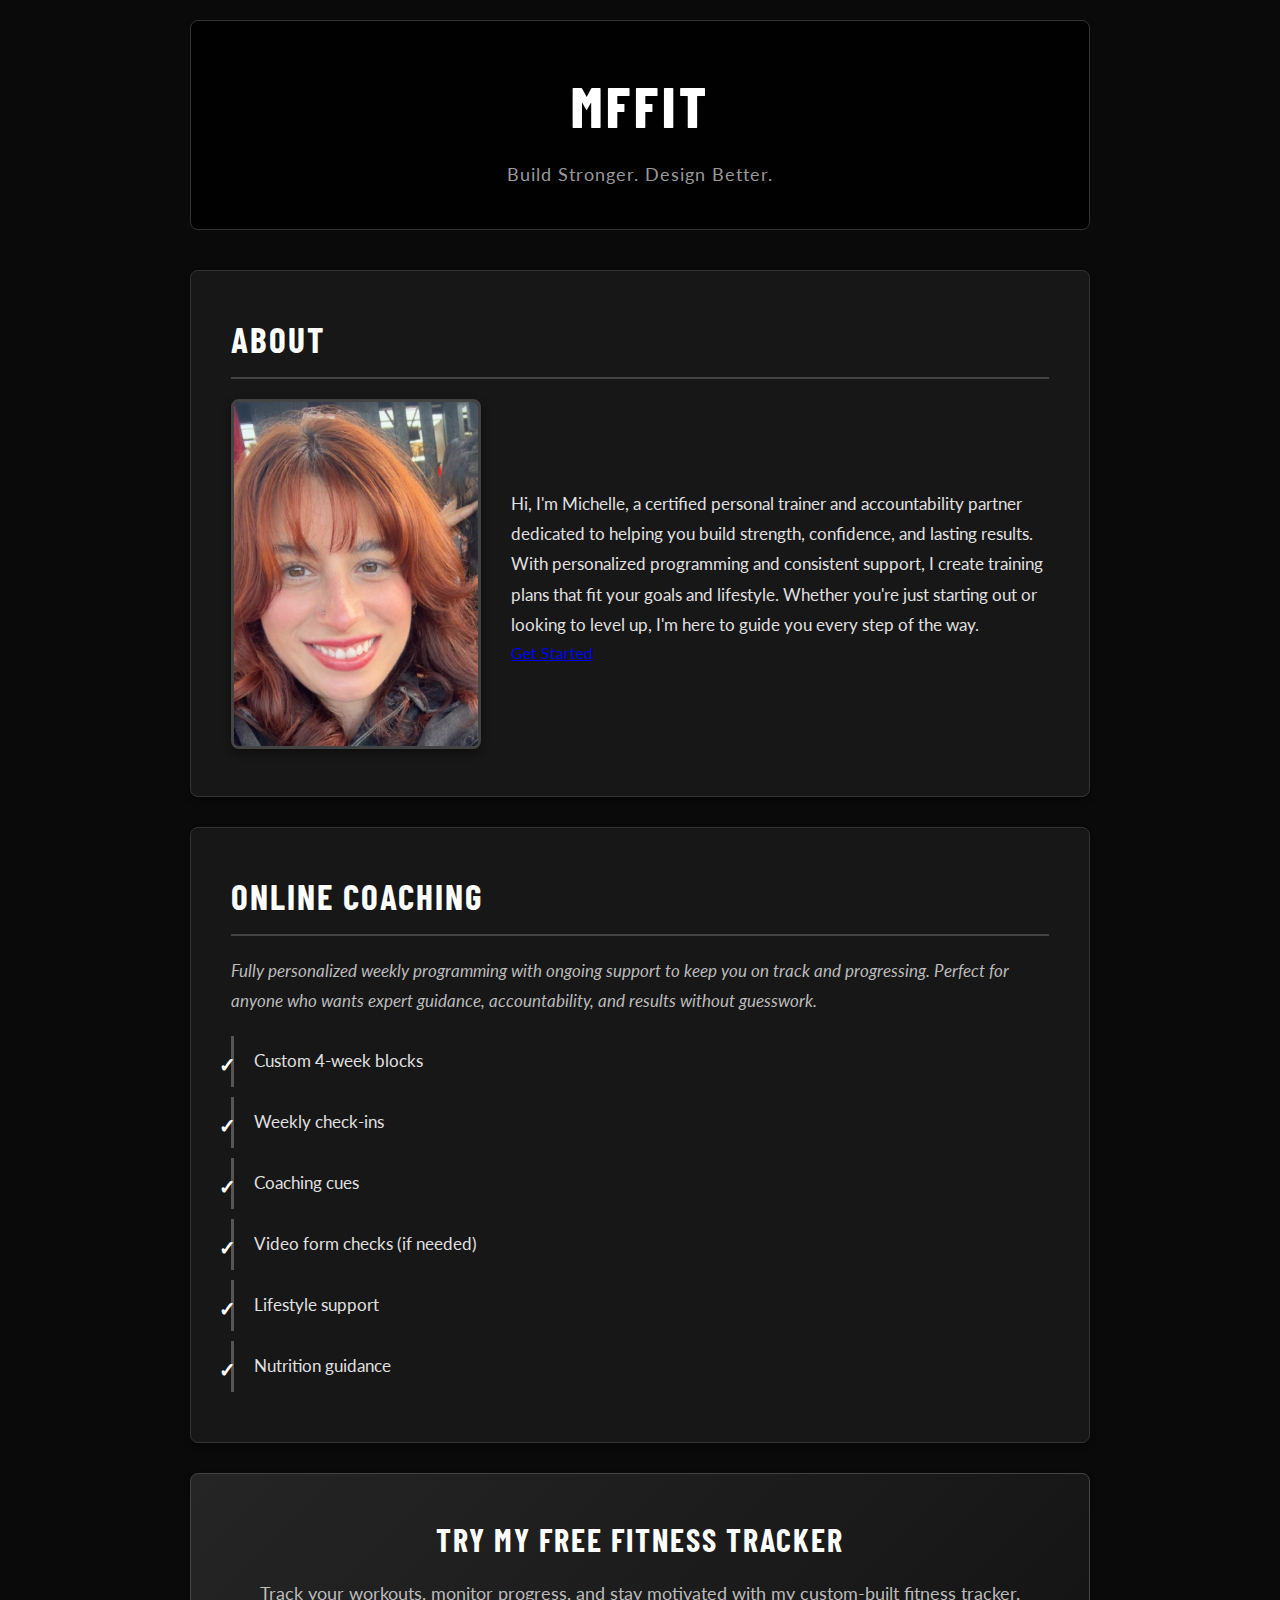
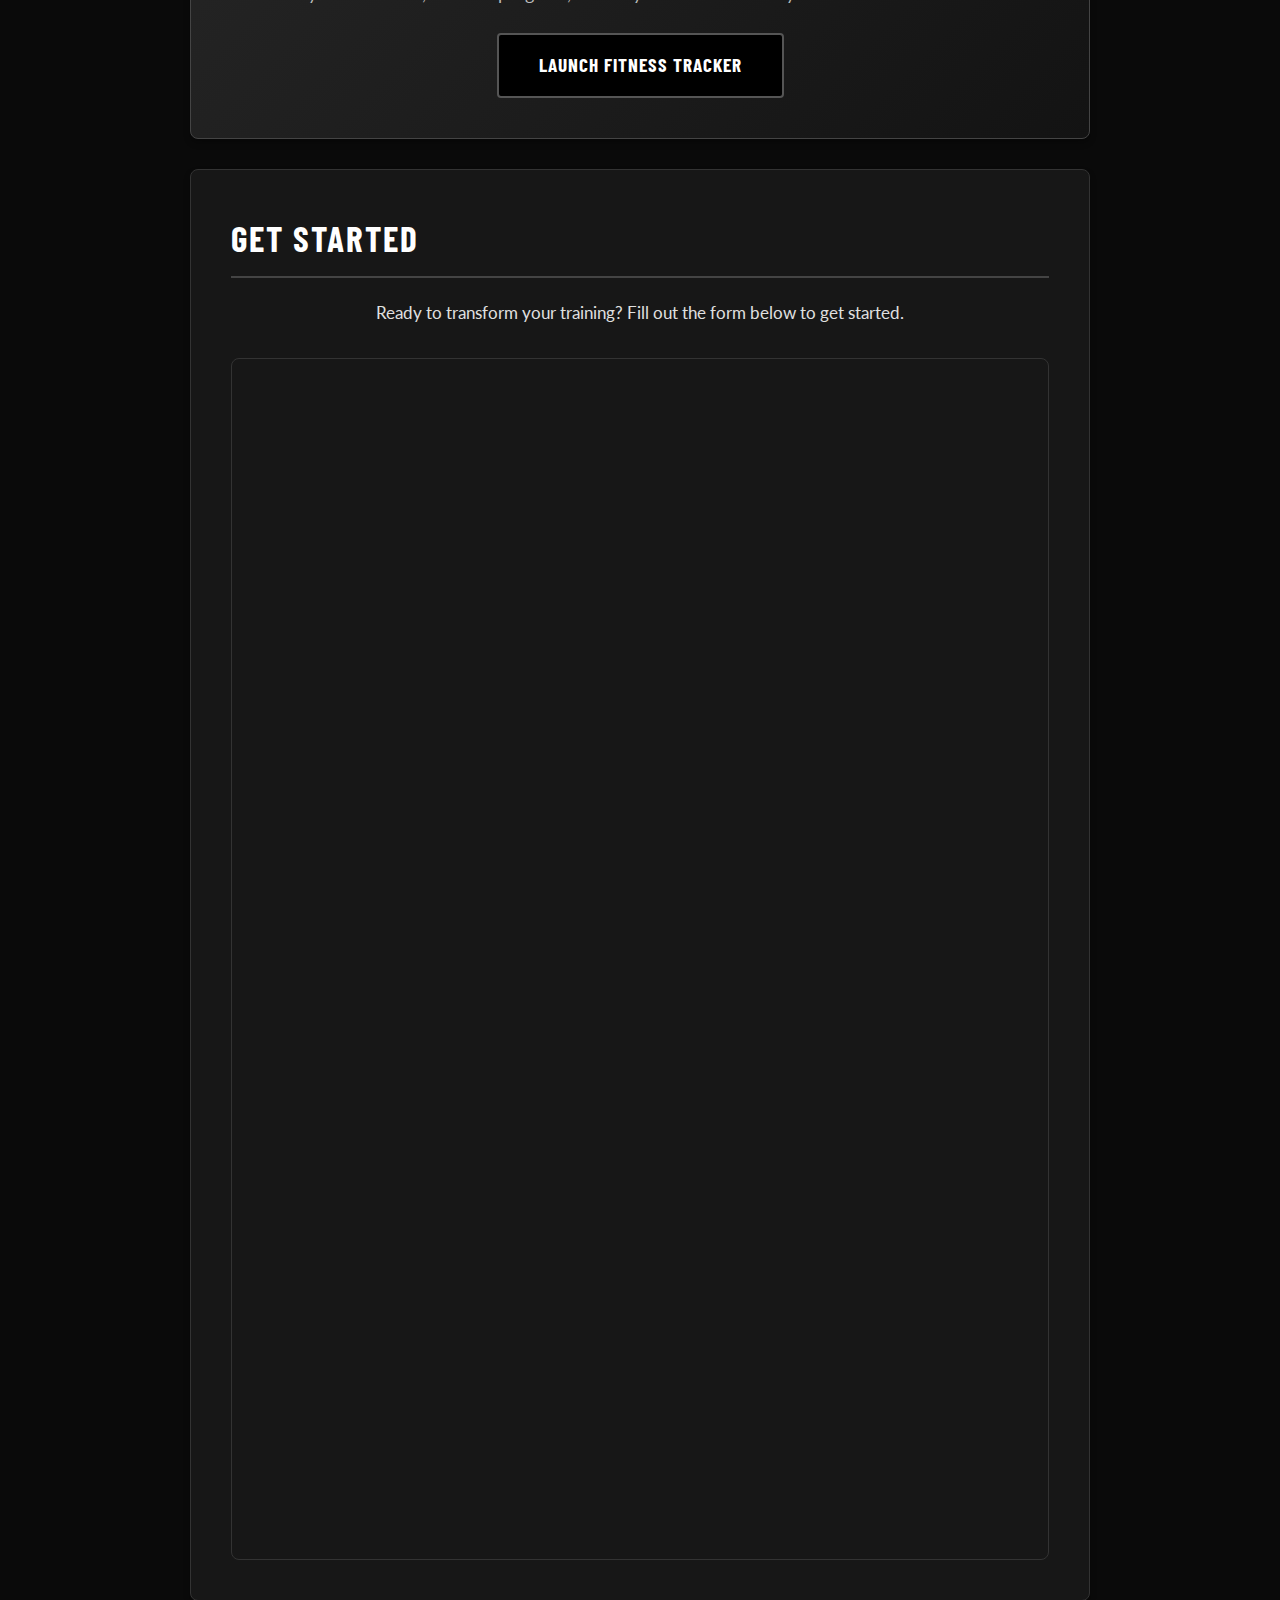
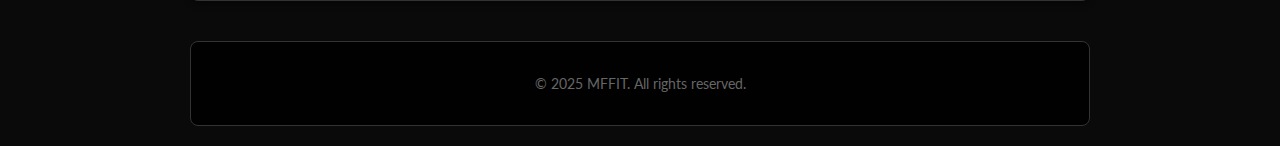
<file: index.html>
<!DOCTYPE html>
<html lang="en">
<head>
    <meta charset="UTF-8">
    <meta name="viewport" content="width=device-width, initial-scale=1.0">
    <title>MFFIT | Build Stronger. Design Better.</title>
    <link rel="preconnect" href="https://fonts.googleapis.com">
    <link rel="preconnect" href="https://fonts.gstatic.com" crossorigin>
    <link href="https://fonts.googleapis.com/css2?family=Barlow+Condensed:wght@600;700;800&family=Lato:wght@300;400;700&display=swap" rel="stylesheet">
    <link rel="stylesheet" href="styles.css">
</head>
<body>
    <header>
        <h1>MFFIT</h1>
        <p class="tagline">Build Stronger. Design Better.</p>
    </header>

    <!-- About Section -->
    <section class="content-box about-section">
        <h2>About</h2>
        <div class="about-content">
            <div class="about-image">
                <img src="images/michelle2.jpg" alt="Michelle - Personal Trainer">
            </div>
            <div class="about-text">
                <p>Hi, I'm Michelle, a certified personal trainer and accountability partner dedicated to helping you build strength, confidence, and lasting results. With personalized programming and consistent support, I create training plans that fit your goals and lifestyle. Whether you're just starting out or looking to level up, I'm here to guide you every step of the way.</p>
                <a href="#contact" class="get-started-btn">Get Started</a>
            </div>
        </div>
    </section>

    <!-- Services Section -->
    <section class="content-box">
        <h2>Online Coaching</h2>
        <p class="service-description">Fully personalized weekly programming with ongoing support to keep you on track and progressing. Perfect for anyone who wants expert guidance, accountability, and results without guesswork.</p>
        <ul class="service-features">
            <li>Custom 4-week blocks</li>
            <li>Weekly check-ins</li>
            <li>Coaching cues</li>
            <li>Video form checks (if needed)</li>
            <li>Lifestyle support</li>
            <li>Nutrition guidance</li>
        </ul>
    </section>

    <!-- Free Tracker CTA -->
    <section class="cta-box">
        <h3>Try My Free Fitness Tracker</h3>
        <p>Track your workouts, monitor progress, and stay motivated with my custom-built fitness tracker.</p>
        <a href="tracker.html" class="cta-button">Launch Fitness Tracker</a>
    </section>

    <!-- Contact Section -->
    <section id="contact" class="content-box contact-section">
        <h2>Get Started</h2>
        <p class="contact-intro">Ready to transform your training? Fill out the form below to get started.</p>
        
        <div class="form-container">
            <iframe src="https://docs.google.com/forms/d/e/1FAIpQLSd8ltCG1GibCsiKmoTKHXvoE-t8hMAkuF0NkBZYSc9mw2Vnjg/viewform?embedded=true" width="100%" height="1200" frameborder="0" marginheight="0" marginwidth="0">Loading…</iframe>
        </div>
    </section>

    <footer>
        <p>&copy; 2025 MFFIT. All rights reserved.</p>
    </footer>
</body>
</html>
</file>
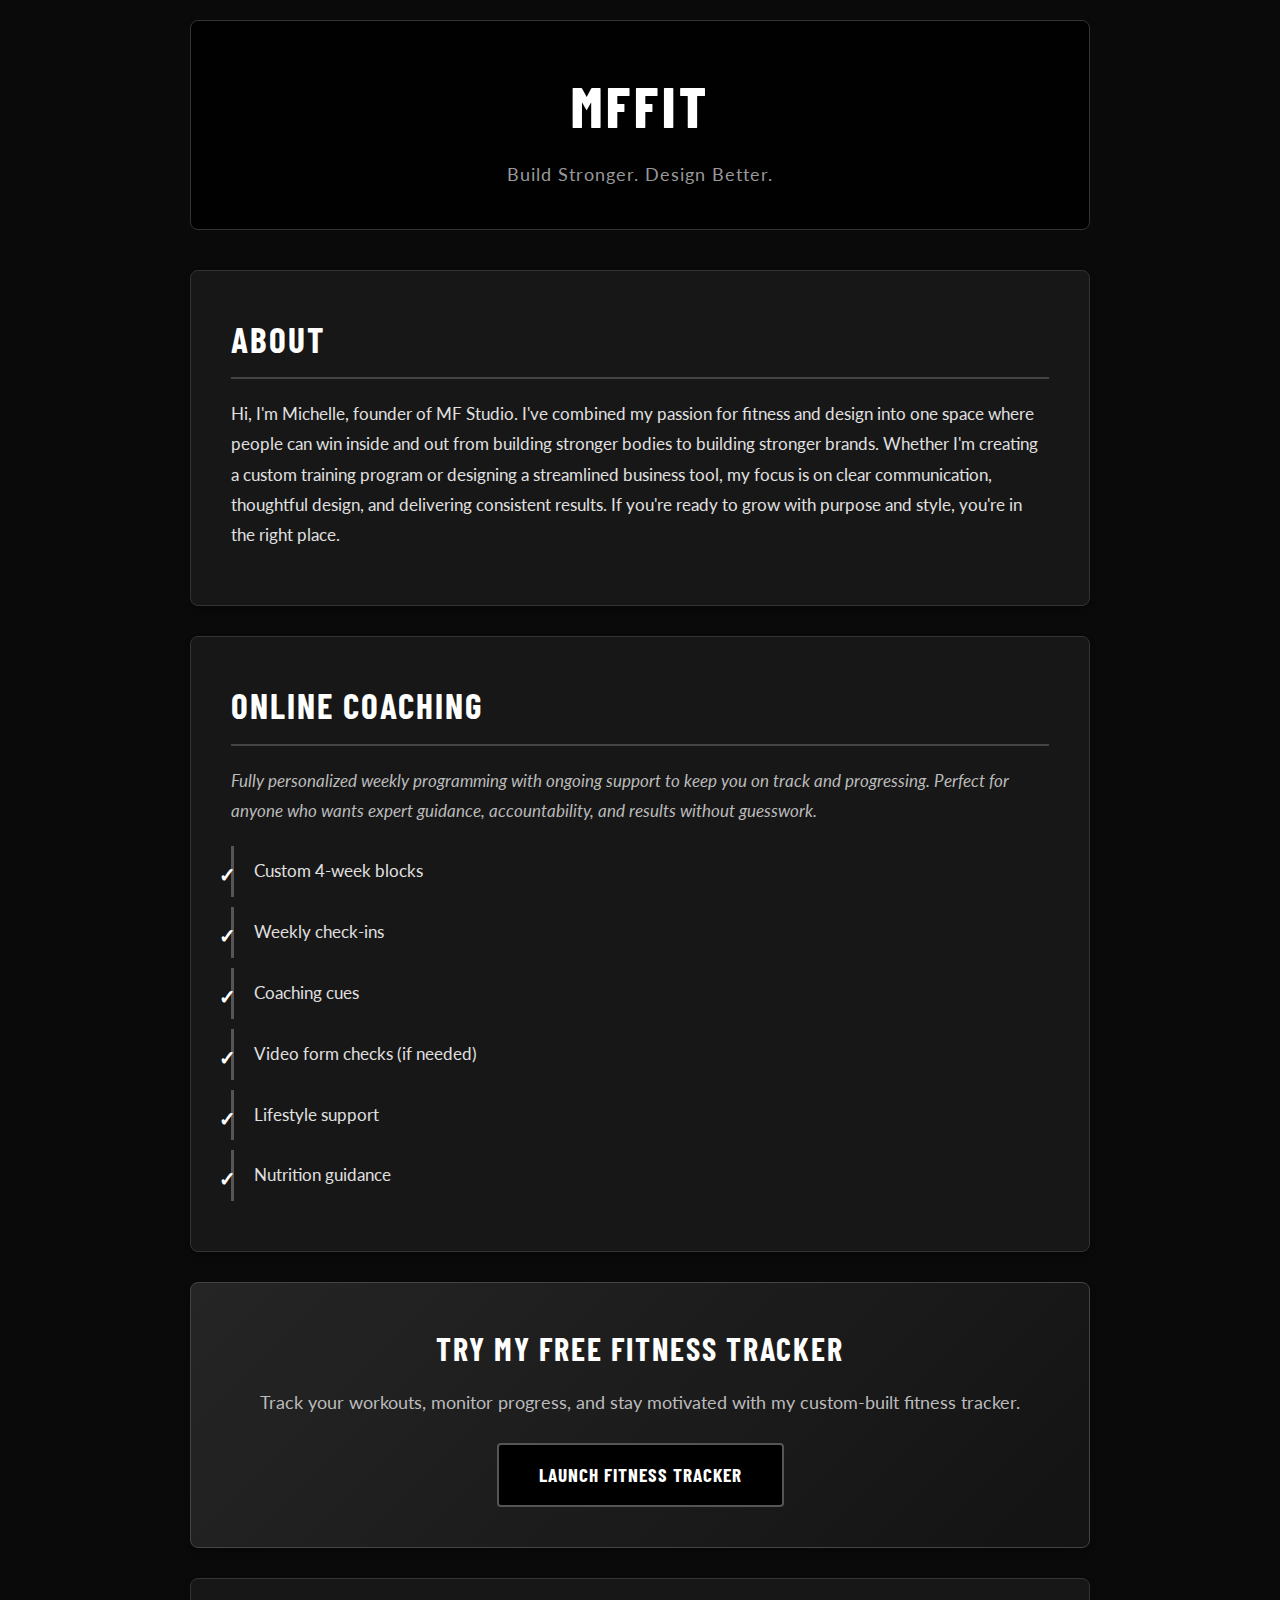
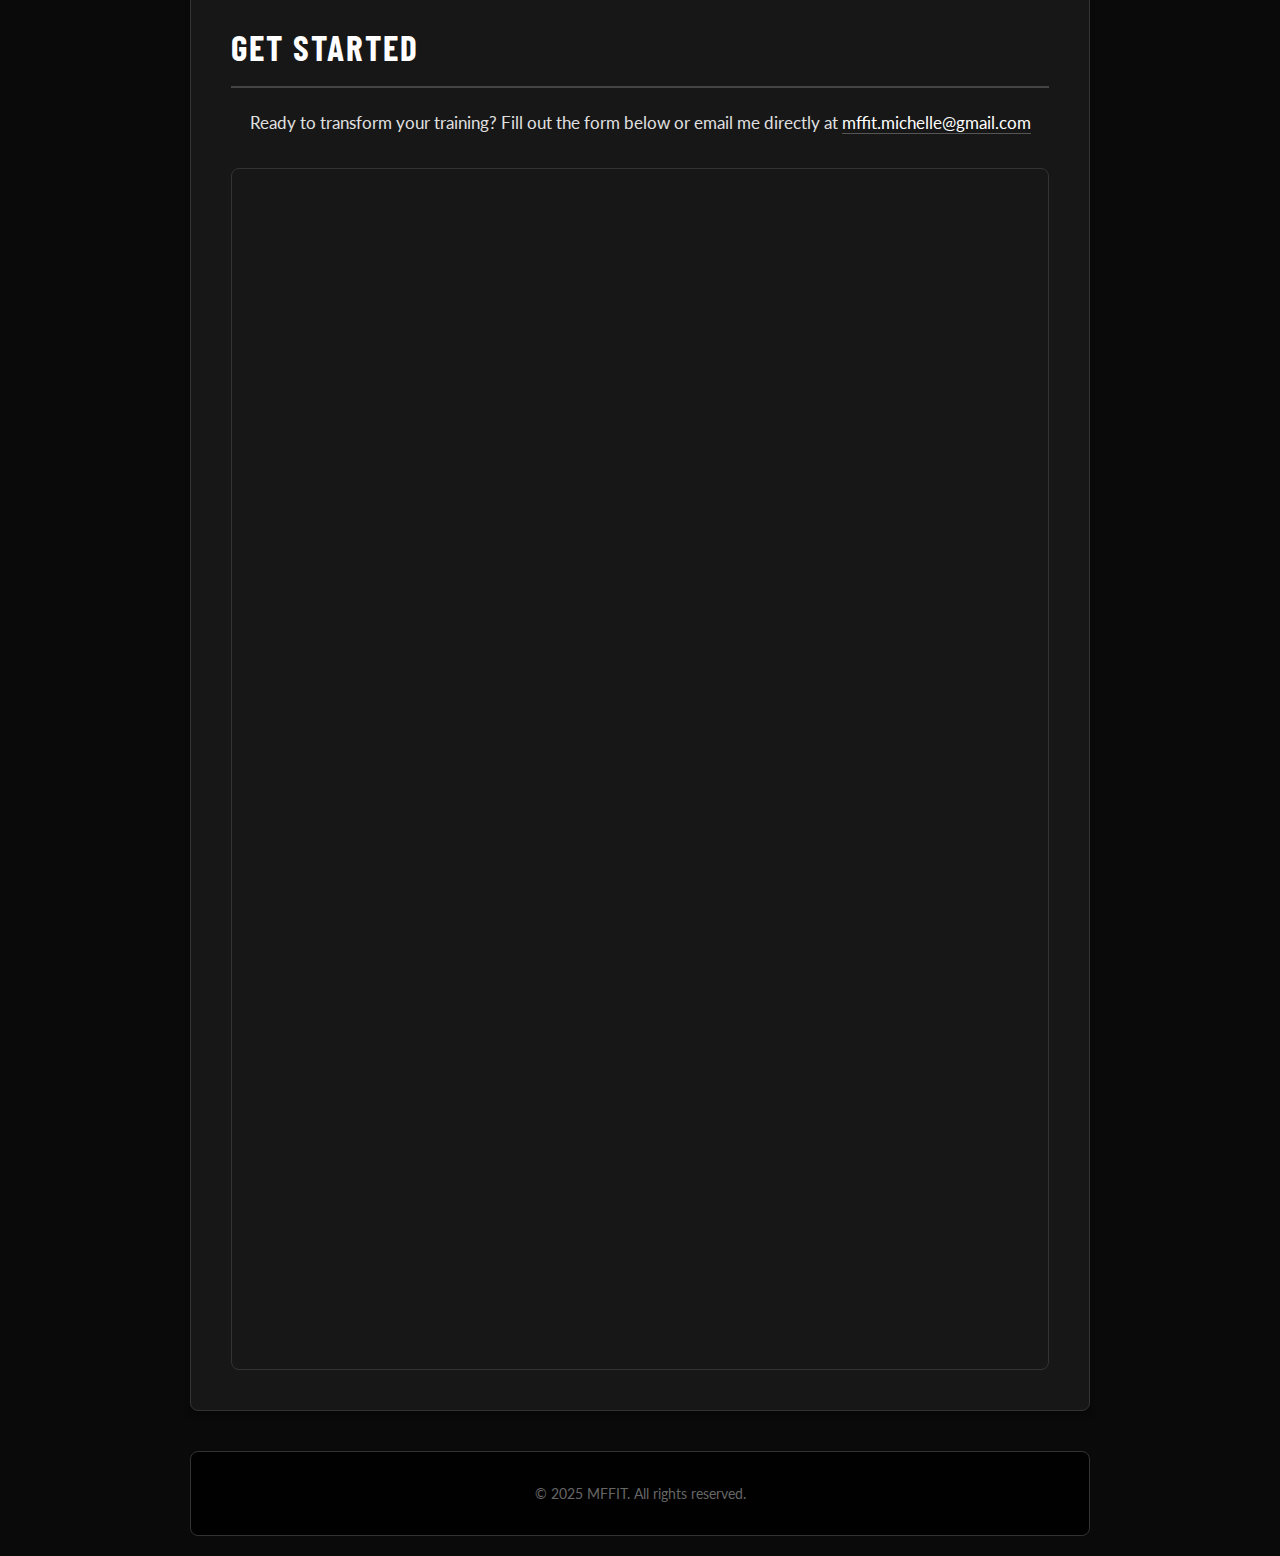
<file: index.html.html>
<!DOCTYPE html>
<html lang="en">
<head>
    <meta charset="UTF-8">
    <meta name="viewport" content="width=device-width, initial-scale=1.0">
    <title>MFFIT | Build Stronger. Design Better.</title>
    <link rel="preconnect" href="https://fonts.googleapis.com">
    <link rel="preconnect" href="https://fonts.gstatic.com" crossorigin>
    <link href="https://fonts.googleapis.com/css2?family=Barlow+Condensed:wght@600;700;800&family=Lato:wght@300;400;700&display=swap" rel="stylesheet">
    <link rel="stylesheet" href="styles.css">
</head>
<body>
    <header>
        <h1>MFFIT</h1>
        <p class="tagline">Build Stronger. Design Better.</p>
    </header>

    <!-- About Section -->
    <section class="content-box">
        <h2>About</h2>
        <p>Hi, I'm Michelle, founder of MF Studio. I've combined my passion for fitness and design into one space where people can win inside and out from building stronger bodies to building stronger brands. Whether I'm creating a custom training program or designing a streamlined business tool, my focus is on clear communication, thoughtful design, and delivering consistent results. If you're ready to grow with purpose and style, you're in the right place.</p>
    </section>

    <!-- Services Section -->
    <section class="content-box">
        <h2>Online Coaching</h2>
        <p class="service-description">Fully personalized weekly programming with ongoing support to keep you on track and progressing. Perfect for anyone who wants expert guidance, accountability, and results without guesswork.</p>
        <ul class="service-features">
            <li>Custom 4-week blocks</li>
            <li>Weekly check-ins</li>
            <li>Coaching cues</li>
            <li>Video form checks (if needed)</li>
            <li>Lifestyle support</li>
            <li>Nutrition guidance</li>
        </ul>
    </section>

    <!-- Free Tracker CTA -->
    <section class="cta-box">
        <h3>Try My Free Fitness Tracker</h3>
        <p>Track your workouts, monitor progress, and stay motivated with my custom-built fitness tracker.</p>
        <a href="tracker.html" class="cta-button">Launch Fitness Tracker</a>
    </section>

    <!-- Contact Section -->
    <section class="content-box contact-section">
        <h2>Get Started</h2>
        <p class="contact-intro">Ready to transform your training? Fill out the form below or email me directly at <a href="mailto:mffit.michelle@gmail.com">mffit.michelle@gmail.com</a></p>
        
        <div class="form-container">
            <iframe src="https://docs.google.com/forms/d/e/1FAIpQLSd8ltCG1GibCsiKmoTKHXvoE-t8hMAkuF0NkBZYSc9mw2Vnjg/viewform?embedded=true" width="100%" height="1200" frameborder="0" marginheight="0" marginwidth="0">Loading…</iframe>
        </div>
    </section>

    <footer>
        <p>&copy; 2025 MFFIT. All rights reserved.</p>
    </footer>
</body>
</html>
</file>
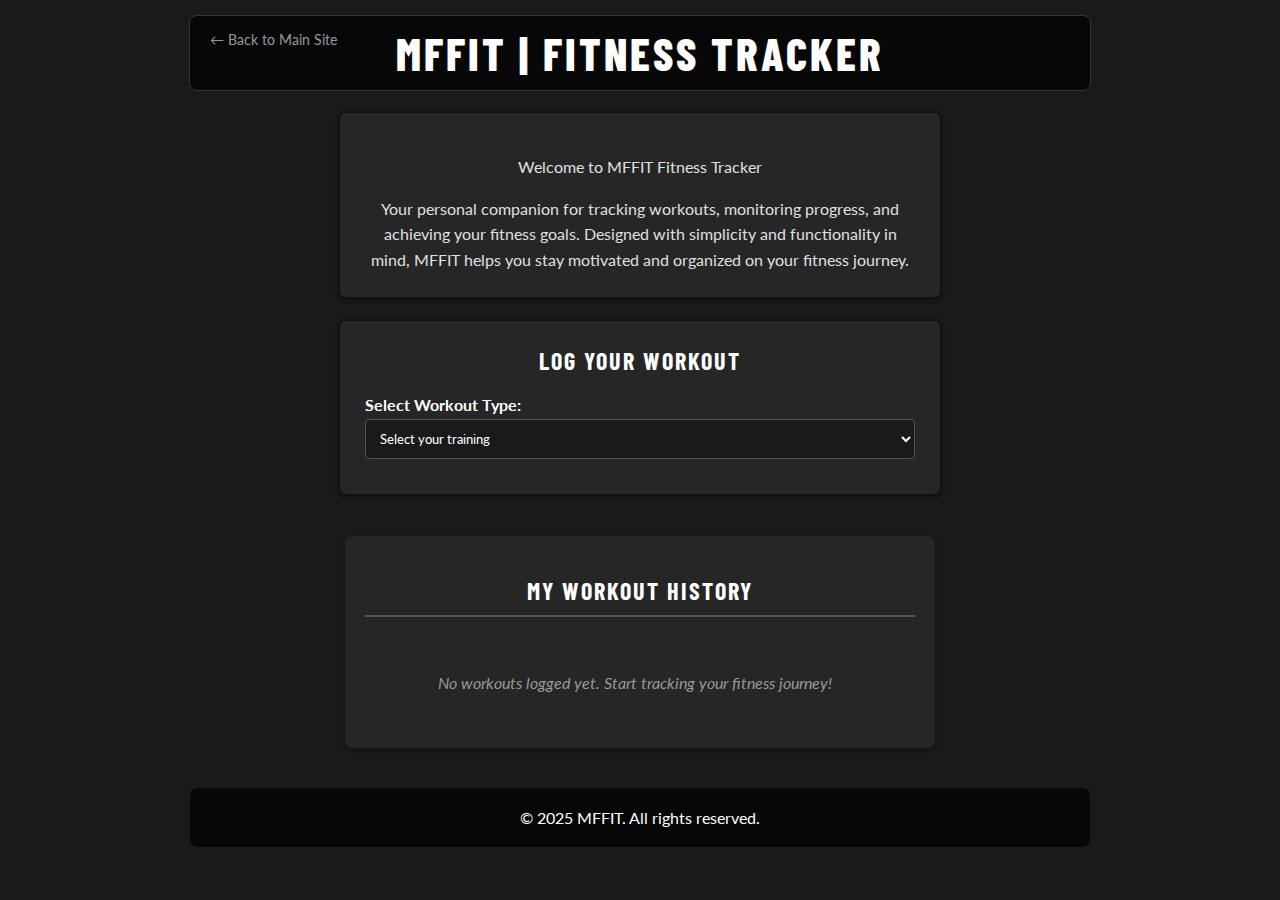
<file: tracker.html>
<!DOCTYPE html>
<html lang="en">
<head>
    <meta charset="UTF-8">
    <meta name="viewport" content="width=device-width, initial-scale=1.0">
    <title>MFFIT | Fitness Tracker</title>
    <link rel="preconnect" href="https://fonts.googleapis.com">
    <link rel="preconnect" href="https://fonts.gstatic.com" crossorigin>
    <link href="https://fonts.googleapis.com/css2?family=Barlow+Condensed:wght@600;700;800&family=Lato:wght@300;400;700&display=swap" rel="stylesheet">
    <link rel="stylesheet" href="tracker-styles.css">
</head>
<body>
    <header>
        <h1>MFFIT | Fitness Tracker</h1>
        <a href="index.html" class="back-link">← Back to Main Site</a>
    </header>  

    <div class="welcome-box">
        <p>Welcome to MFFIT Fitness Tracker</p>
        <p>Your personal companion for tracking workouts, monitoring progress, and achieving your fitness goals. Designed with simplicity and functionality in mind, MFFIT helps you stay motivated and organized on your fitness journey.</p>
    </div>

    <div class="form-box">
        <h2>Log Your Workout</h2>
        <form id="workout-form">
            <label for="workout-type">Select Workout Type:</label>
            <select id="workout-type" required>
                <option value="">Select your training</option>
                <option value="weights">Weights/Strength Training</option>
                <option value="running">Running</option>
                <option value="hiit">HIIT</option>
                <option value="cardio">Cardio</option>
                <option value="yoga">Yoga</option>
                <option value="other">Other</option>
            </select>

            <div id="dynamic-fields">
                <div id="date-field" style="display: none;">
                    <label for="date">Date:</label>
                    <input type="date" id="date" required>
                </div>

                <div id="weights-fields" class="workout-fields" style="display: none;">
                    <label for="weights-exercise">Exercise:</label>
                    <input type="text" id="weights-exercise" placeholder="e.g., Bench Press, Squats">

                    <label for="weight">Weight (lbs):</label>
                    <input type="number" id="weight" placeholder="135">

                    <label for="reps">Reps:</label>
                    <input type="number" id="reps" placeholder="10">

                    <label for="sets">Sets:</label>
                    <input type="number" id="sets" placeholder="3">
                </div>

                <div id="running-fields" class="workout-fields" style="display: none;">
                    <label for="running-activity">Activity:</label>
                    <input type="text" id="running-activity" placeholder="e.g., Morning 5K">

                    <label for="distance">Distance (miles):</label>
                    <input type="number" step="0.1" id="distance" placeholder="3.1">

                    <label for="run-time">Time:</label>
                    <input type="text" id="run-time" placeholder="28:45">
                </div>

                <div id="hiit-fields" class="workout-fields" style="display: none;">
                    <label for="hiit-workout">Workout Name:</label>
                    <input type="text" id="hiit-workout" placeholder="e.g., Tabata Burpees">

                    <label for="duration">Duration (minutes):</label>
                    <input type="number" id="duration" placeholder="20">
                </div>

                <div id="cardio-fields" class="workout-fields" style="display: none;">
                    <label for="cardio-activity">Activity:</label>
                    <input type="text" id="cardio-activity" placeholder="e.g., Elliptical, Cycling">

                    <label for="cardio-duration">Duration (minutes):</label>
                    <input type="number" id="cardio-duration" placeholder="30">

                    <label for="calories">Calories Burned (optional):</label>
                    <input type="number" id="calories" placeholder="250">
                </div>

                <div id="yoga-fields" class="workout-fields" style="display: none;">
                    <label for="yoga-type">Class Type:</label>
                    <input type="text" id="yoga-type" placeholder="e.g., Vinyasa, Hatha">

                    <label for="yoga-duration">Duration (minutes):</label>
                    <input type="number" id="yoga-duration" placeholder="60">

                    <label for="difficulty">Difficulty:</label>
                    <select id="difficulty">
                        <option value="beginner">Beginner</option>
                        <option value="intermediate">Intermediate</option>
                        <option value="advanced">Advanced</option>
                    </select>
                </div>

                <div id="other-fields" class="workout-fields" style="display: none;">
                    <label for="other-activity">Activity:</label>
                    <input type="text" id="other-activity" placeholder="Describe your workout">

                    <label for="other-details">Details:</label>
                    <input type="text" id="other-details" placeholder="Duration, intensity, etc.">
                </div>

                <div id="common-fields" style="display: none;">
                    <label for="notes">Notes (optional):</label>
                    <textarea id="notes" placeholder="How did it feel?"></textarea>

                    <button type="submit">Save Workout</button>
                </div>
            </div>
        </form>
    </div>

    <main>  
        <div class="Fitness-Tracker">
            <section class="history-section">
                <h2>My Workout History</h2>
                <div id="workout-history">
                    <p class="no-workouts">No workouts logged yet. Start tracking your fitness journey!</p>
                </div>
            </section>
        </div>
    </main>

    <footer>
        <p>&copy; 2025 MFFIT. All rights reserved.</p>
    </footer>

    <script src="tracker.js"></script>
</body>
</html>
</file>
<file: styles.css>
* {
    margin: 0;
    padding: 0;
    box-sizing: border-box;
}

body {
    font-family: 'Lato', sans-serif;
    background-color: #0a0a0a;
    color: #e0e0e0;
    line-height: 1.6;
    padding: 20px;
}

header {
    background-color: rgba(0, 0, 0, 0.9);
    color: white;
    padding: 40px 20px;
    text-align: center;
    border: 1px solid #333;
    max-width: 900px;
    margin: 0 auto 40px;
    border-radius: 8px;
}

header h1 {
    font-family: 'Barlow Condensed', sans-serif;
    color: #ffffff;
    font-weight: 800;
    margin: 0;
    font-size: 3.5em;
    letter-spacing: 4px;
    text-transform: uppercase;
}

.tagline {
    font-size: 1.1em;
    margin-top: 10px;
    color: #999;
    letter-spacing: 1px;
}

.content-box {
    max-width: 900px;
    margin: 0 auto 30px;
    padding: 40px;
    background-color: rgba(26, 26, 26, 0.8);
    border: 1px solid #333;
    border-radius: 8px;
    box-shadow: 0 4px 6px rgba(0, 0, 0, 0.3);
}

.content-box h2 {
    font-family: 'Barlow Condensed', sans-serif;
    color: #ffffff;
    font-weight: 700;
    font-size: 2.2em;
    letter-spacing: 2px;
    text-transform: uppercase;
    margin-bottom: 20px;
    border-bottom: 2px solid #444;
    padding-bottom: 10px;
}

.content-box p {
    font-size: 1.05em;
    line-height: 1.8;
    margin-bottom: 15px;
}

/* About Section with Image */
.about-section .about-content {
    display: flex;
    gap: 30px;
    align-items: center;
    margin-top: 20px;
}

.about-image {
    flex-shrink: 0;
}

.about-image img {
    width: 250px;
    height: 350px;
    object-fit: cover;
    object-position: top;
    border-radius: 8px;
    border: 3px solid #444;
    box-shadow: 0 4px 8px rgba(0, 0, 0, 0.4);
}

.about-text {
    flex: 1;
}

.about-text p {
    margin-bottom: 0;
}

/* Services Section */
.service-description {
    font-style: italic;
    color: #bbb;
    margin-bottom: 25px;
}

.service-features {
    list-style: none;
    padding: 0;
    margin-top: 20px;
}

.service-features li {
    padding: 12px 0 12px 30px;
    position: relative;
    font-size: 1.05em;
    color: #e0e0e0;
    border-left: 3px solid #555;
    margin-bottom: 10px;
    padding-left: 20px;
}

.service-features li:before {
    content: "✓";
    position: absolute;
    left: -15px;
    color: #fff;
    font-weight: bold;
    font-size: 1.2em;
}

/* CTA Box */
.cta-box {
    max-width: 900px;
    margin: 0 auto 30px;
    padding: 40px;
    background: linear-gradient(135deg, rgba(40, 40, 40, 0.9), rgba(20, 20, 20, 0.9));
    border: 1px solid #444;
    border-radius: 8px;
    text-align: center;
    box-shadow: 0 4px 6px rgba(0, 0, 0, 0.3);
}

.cta-box h3 {
    font-family: 'Barlow Condensed', sans-serif;
    font-size: 2em;
    color: #ffffff;
    margin-bottom: 15px;
    letter-spacing: 2px;
    text-transform: uppercase;
}

.cta-box p {
    font-size: 1.1em;
    color: #bbb;
    margin-bottom: 25px;
}

.cta-button {
    display: inline-block;
    padding: 15px 40px;
    background-color: #000;
    color: white;
    text-decoration: none;
    font-family: 'Barlow Condensed', sans-serif;
    font-size: 1.2em;
    font-weight: 700;
    letter-spacing: 1px;
    text-transform: uppercase;
    border: 2px solid #555;
    border-radius: 4px;
    transition: all 0.3s ease;
}

.cta-button:hover {
    background-color: #1a1a1a;
    border-color: #777;
    transform: translateY(-2px);
    box-shadow: 0 4px 8px rgba(0, 0, 0, 0.4);
}

/* Contact Section */
.contact-section {
    margin-bottom: 40px;
}

.contact-intro {
    text-align: center;
    font-size: 1.1em;
    margin-bottom: 30px;
}

.contact-intro a {
    color: #fff;
    text-decoration: none;
    border-bottom: 1px solid #555;
    transition: border-color 0.3s ease;
}

.contact-intro a:hover {
    border-bottom-color: #fff;
}

.form-container {
    margin-top: 30px;
    border-radius: 8px;
    overflow: hidden;
    border: 1px solid #333;
}

.form-container iframe {
    display: block;
    width: 100%;
    min-height: 1200px;
    border: none;
}

footer {
    background-color: rgba(0, 0, 0, 0.9);
    color: #666;
    padding: 30px 20px;
    text-align: center;
    margin: 40px auto 0;
    max-width: 900px;
    border-radius: 8px;
    border: 1px solid #333;
}

footer p {
    margin: 0;
    font-size: 0.9em;
}

/* Responsive Design */
@media (max-width: 768px) {
    body {
        padding: 10px;
    }

    header h1 {
        font-size: 2.5em;
        letter-spacing: 2px;
    }

    .tagline {
        font-size: 1em;
    }

    .content-box {
        padding: 25px;
    }

    .content-box h2 {
        font-size: 1.8em;
    }

    /* Stack image and text on mobile */
    .about-section .about-content {
        flex-direction: column;
        text-align: center;
    }

    .about-image img {
        width: 200px;
        height: 280px;
    }

    .cta-box {
        padding: 30px 20px;
    }

    .cta-box h3 {
        font-size: 1.6em;
    }

    .service-features li {
        font-size: 1em;
    }
}

@media (max-width: 480px) {
    header h1 {
        font-size: 2em;
    }

    .content-box h2 {
        font-size: 1.5em;
    }

    .about-image img {
        width: 180px;
        height: 220px;
    }

    .cta-button {
        padding: 12px 30px;
        font-size: 1em;
    }
}
</file>
<file: tracker-styles.css>
body {
    font-family: 'Lato', sans-serif;
    background-color: #f4f4f4;
    margin: 10px;
    padding: 5px;
    background: #1a1a1a;
    background-size: cover;
}

header {
    background-color: rgba(0, 0, 0, 0.7);
    color: white;
    padding: 10px 0;
    text-align: center;
    border: 1px solid #333;
    max-width: 900px;
    margin: 0 auto;
    border-radius: 8px;
    position: relative;
}

header h1 {
    font-family: 'Barlow Condensed', sans-serif;
    color: #ffffff;
    font-weight: 800;
    margin: 0;
    font-size: 2.8em;
    letter-spacing: 3px;
    text-transform: uppercase;
}

.back-link {
    position: absolute;
    top: 15px;
    left: 20px;
    color: #999;
    text-decoration: none;
    font-size: 0.9em;
    transition: color 0.3s ease;
}

.back-link:hover {
    color: #fff;
}

.welcome-box {
    max-width: 550px;
    margin: 20px auto;
    padding: 25px;
    background-color: rgba(44, 44, 44, 0.7);
    border: 2px solid rgba(0, 0, 0, 0.5);
    border-radius: 8px;
    box-shadow: 0 2px 5px rgba(0,0,0,0.3);
    text-align: center;
}

.welcome-box h2 {
    margin-top: 0;
    color: white;
}

.welcome-box p {
    color: #e0e0e0;
    line-height: 1.6;
    margin-bottom: 0;
}

.form-box {
    max-width: 550px;
    margin: 20px auto;
    padding: 25px;
    background-color: rgba(44, 44, 44, 0.7);
    border: 2px solid rgba(0, 0, 0, 0.5);
    border-radius: 8px;
    box-shadow: 0 2px 5px rgba(0,0,0,0.3);
}

.form-box h2 {
    margin-top: 0;
    color: white;
    text-align: center;
    font-family: 'Barlow Condensed', sans-serif;
    font-weight: 700;
    letter-spacing: 2px;
    text-transform: uppercase;
}

.form-box label {
    display: block;
    margin-top: 15px;
    margin-bottom: 5px;
    color: white;
    font-weight: bold;
}

.form-box input,
.form-box select,
.form-box textarea {
    display: block;
    width: 100%;
    padding: 10px;
    margin-bottom: 10px;
    border: 1px solid #555;
    border-radius: 4px;
    box-sizing: border-box;
    font-family: 'Lato', sans-serif;
    background-color: #1a1a1a;
    color: white;
}

.form-box textarea {
    resize: vertical;
    min-height: 80px;
}

.form-box button {
    display: block;
    width: 100%;
    padding: 12px;
    margin-top: 20px;
    background-color: #000000;
    color: white;
    border: 1px solid #555;
    border-radius: 4px;
    font-size: 16px;
    font-weight: bold;
    cursor: pointer;
}

.form-box button:hover {
    background-color: #1a1a1a;
}

h2 {
    color: white;
    text-align: center;
    font-family: 'Barlow Condensed', sans-serif;
    font-weight: 700;
    letter-spacing: 2px;
    text-transform: uppercase;
}

footer {
    background-color: rgba(0, 0, 0, 0.7);
    color: white;
    padding: 20px 0;
    text-align: center;
    margin: 40px auto 0;
    clear: both;
    max-width: 900px;
    border-radius: 8px;
}

footer p {
    margin: 0;
}

.history-section {
    margin: 40px auto;
    padding: 20px;
    background-color: rgba(44, 44, 44, 0.7);
    border-radius: 8px;
    box-shadow: 0 2px 5px rgba(0,0,0,0.3);
    max-width: 550px;
}

.history-section h2 {
    color: white;
    border-bottom: 2px solid #555;
    padding-bottom: 10px;
}

#workout-history {
    margin-top: 20px;
    max-height: 60vh;
    overflow-y: auto;
    padding-right: 10px;
}

@media (max-width: 768px) {
    #workout-history {
        max-height: 50vh;
    }
    
    .welcome-box,
    .form-box,
    .history-section {
        margin: 10px;
        padding: 15px;
    }
    
    header h1 {
        font-size: 2em;
    }

    .back-link {
        position: static;
        display: block;
        margin-top: 10px;
    }
}

@media (max-width: 480px) {
    #workout-history {
        max-height: 40vh;
    }
    
    header h1 {
        font-size: 1.5em;
    }
}

.no-workouts {
    text-align: center;
    color: #999;
    font-style: italic;
    padding: 20px;
}

.workout-item {
    background-color: rgba(26, 26, 26, 0.55);
    border-left: 4px solid rgba(0, 0, 0, 0.8);
    padding: 15px;
    margin-bottom: 15px;
    border-radius: 4px;
}

.workout-item h3 {
    margin: 0 0 10px 0;
    color: white;
    text-transform: capitalize;
}

.workout-item ul {
    list-style-type: none;
    padding: 0;
    margin: 10px 0;
}

.workout-item li {
    margin: 8px 0;
    color: #e0e0e0;
    padding-left: 20px;
    position: relative;
}

.workout-item li:before {
    content: "•";
    color: white;
    font-weight: bold;
    position: absolute;
    left: 0;
}

.workout-item strong {
    color: white;
}

.workout-item[data-type="weights"] { 
    border-left: 4px solid #e74c3c;
}
.workout-item[data-type="running"] { 
    border-left: 4px solid #3498db;
}
.workout-item[data-type="hiit"] { 
    border-left: 4px solid #e67e22;
}
.workout-item[data-type="cardio"] { 
    border-left: 4px solid #e91e63;
}
.workout-item[data-type="yoga"] { 
    border-left: 4px solid #9b59b6;
}
.workout-item[data-type="other"] { 
    border-left: 4px solid #95a5a6;
}

.workout-fields {
    margin-top: 15px;
}
</file>
